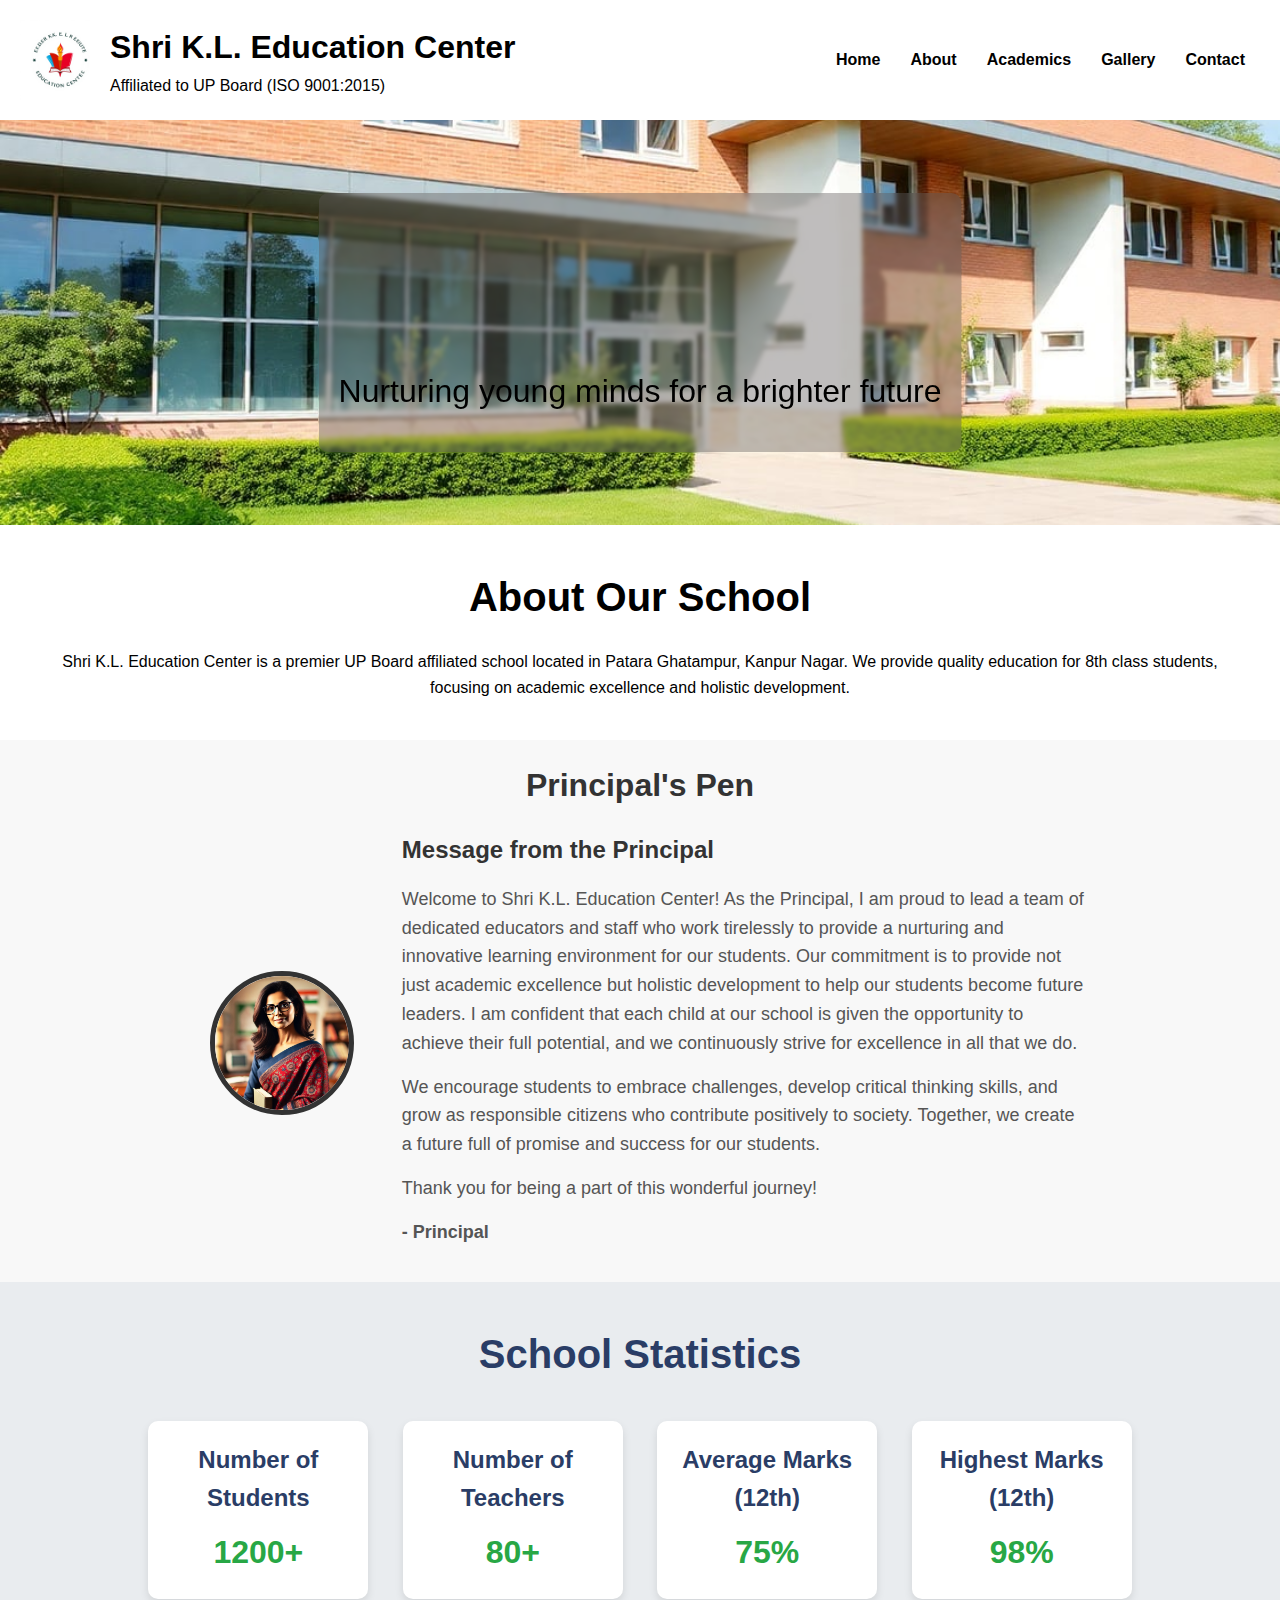
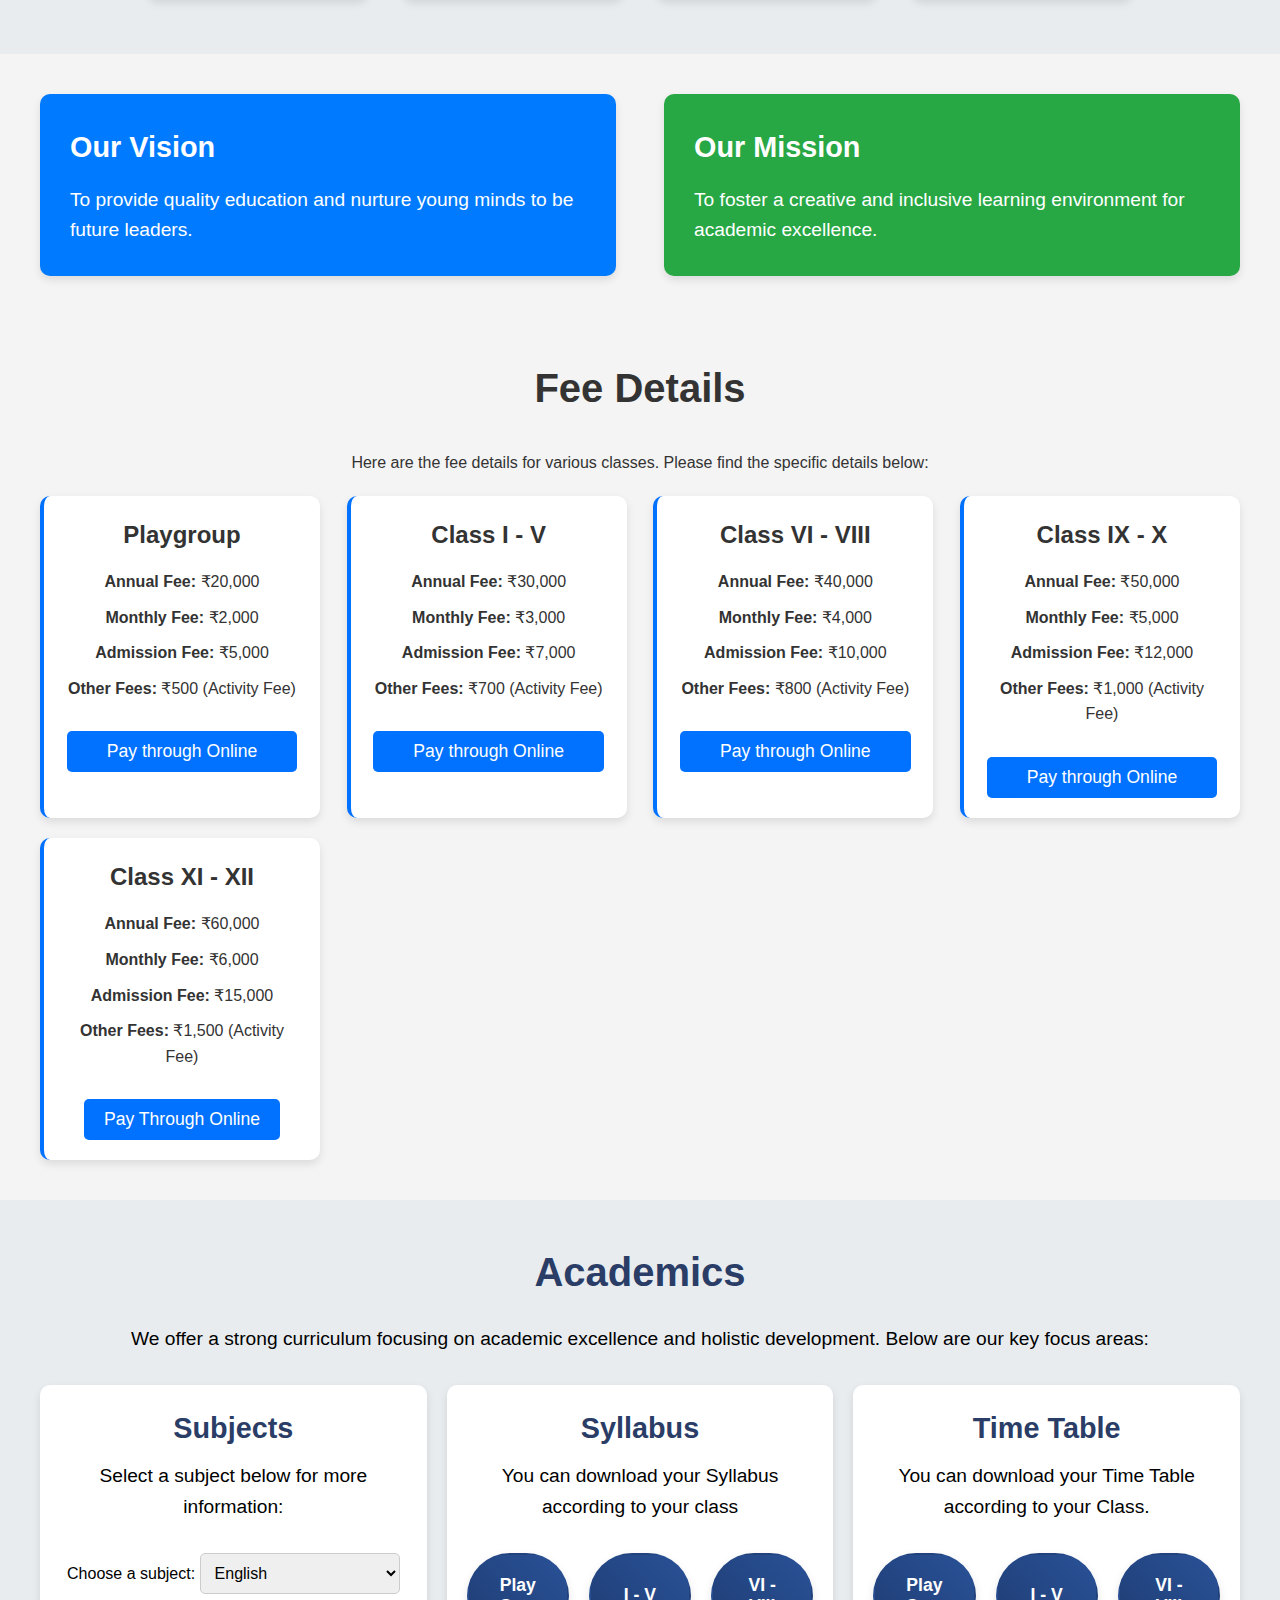
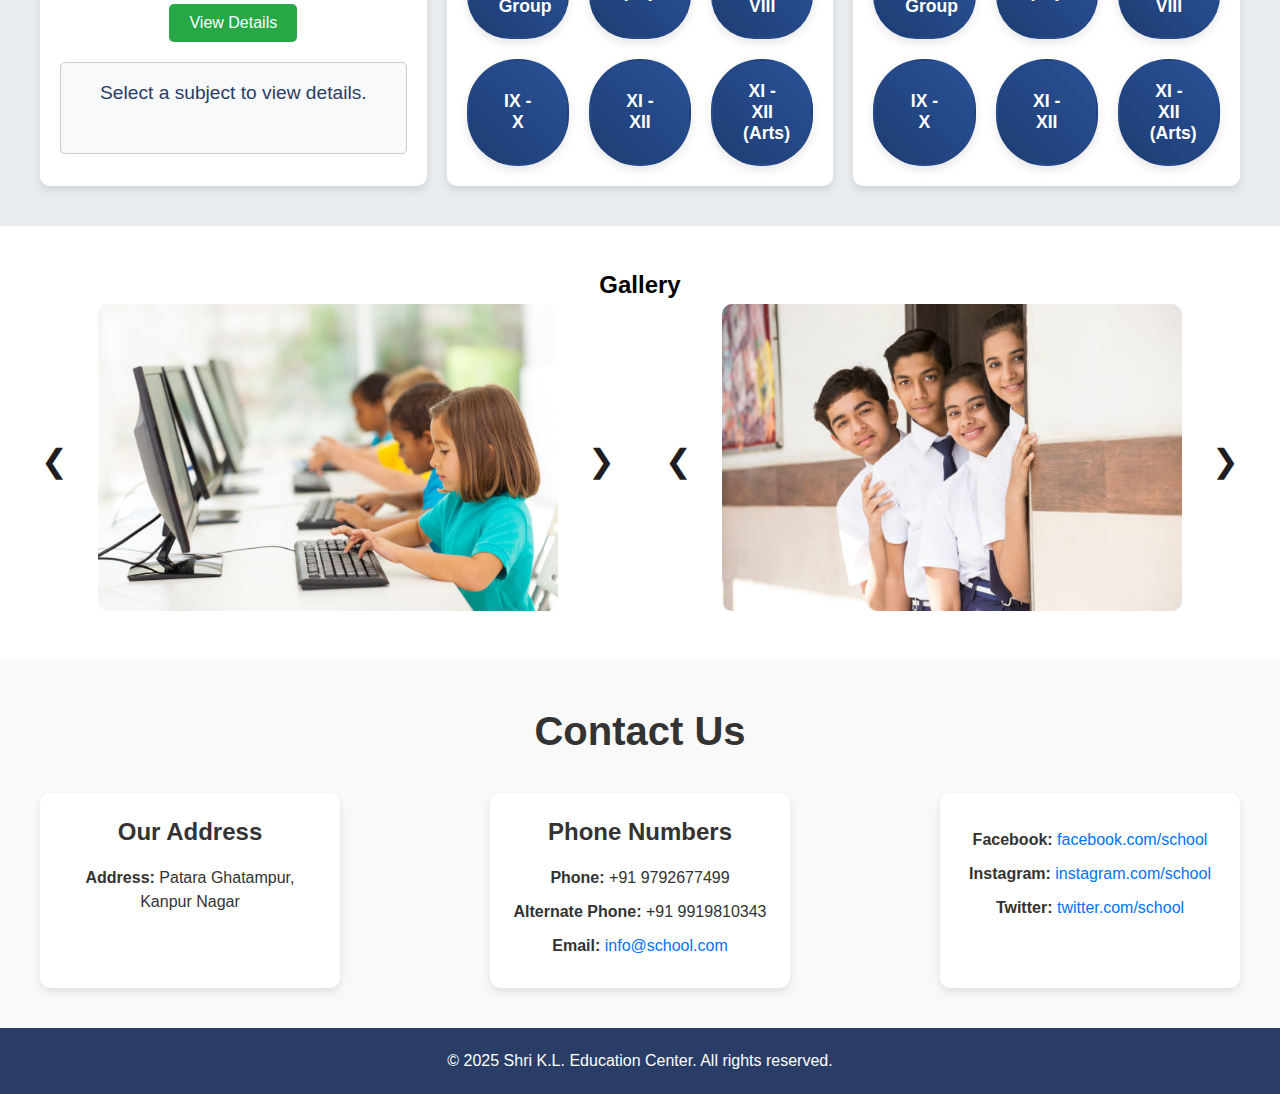
<file: index.html>
<!DOCTYPE html>
<html lang="en">

<head>
    <meta charset="UTF-8">
    <meta name="viewport" content="width=device-width, initial-scale=1.0">
    <title>Shri K.L. Education Center</title>
    <link rel="stylesheet" href="style.css">
    <meta name="description" content="Shri K.L. Education Center - A premier UP Board affiliated school.">
    <meta name="keywords" content="Shri K.L. Education Center, UP Board school, education">
    <link rel="icon" href="favicon.ico">
</head>

<body>
    <!-- Header Section -->
    <header>
        <div class="logo">
            <img src="logo.jpg" alt="Shri K.L. Education Center" width="80" height="80">
            <div class="school-info">
                <h1>Shri K.L. Education Center</h1>
                <p>Affiliated to UP Board (ISO 9001:2015)</p>
            </div>
        </div>
        <nav>
            <ul>
                <li><a href="#home">Home</a></li>
                <li><a href="#about">About</a></li>
                <li><a href="#academics">Academics</a></li>
                <li><a href="#gallery">Gallery</a></li>
                <li><a href="#contact">Contact</a></li>
            </ul>
        </nav>
    </header>

    <!-- Hero Section -->
    <section id="home" class="hero">
        <img src="hero.jpg" alt="School building">
        <div class="hero-content">
            <h2>Welcome to Shri K.L. Education Center</h2>
            <p>Nurturing young minds for a brighter future</p>
        </div>
    </section>

    <!-- About Section -->
    <section id="about">
        <h2>About Our School</h2>
        <p>Shri K.L. Education Center is a premier UP Board affiliated school located in Patara Ghatampur, Kanpur Nagar.
            We provide quality education for 8th class students, focusing on academic excellence and holistic
            development.</p>
    </section>

<!-- Principal's Pen Section -->
<section id="principals-pen">
    <h2>Principal's Pen</h2>
    <div class="principals-message">
        <div class="principal-photo">
            <img src="principal.webp" alt="Principal's Photo" >
        </div>
        <div class="message">
            <h3>Message from the Principal</h3>
            <p>Welcome to Shri K.L. Education Center! As the Principal, I am proud to lead a team of dedicated educators and staff who work tirelessly to provide a nurturing and innovative learning environment for our students. Our commitment is to provide not just academic excellence but holistic development to help our students become future leaders. I am confident that each child at our school is given the opportunity to achieve their full potential, and we continuously strive for excellence in all that we do.</p>
            <p>We encourage students to embrace challenges, develop critical thinking skills, and grow as responsible citizens who contribute positively to society. Together, we create a future full of promise and success for our students.</p>
            <p>Thank you for being a part of this wonderful journey!</p>
            <p><strong>- Principal</strong></p>
        </div>
    </div>
</section>

    <!-- Statistics Section -->
    <section id="statistics">
        <h2>School Statistics</h2>
        <div class="stat-card">
            <h3>Number of Students</h3>
            <p>1200+</p>
        </div>
        <div class="stat-card">
            <h3>Number of Teachers</h3>
            <p>80+</p>
        </div>
        <div class="stat-card">
            <h3>Average Marks (12th)</h3>
            <p>75%</p>
        </div>
        <div class="stat-card">
            <h3>Highest Marks (12th)</h3>
            <p>98%</p>
        </div>
    </section>

    <section id="vision-mission">
        <div class="vision-card">
            <h3>Our Vision</h3>
            <p>To provide quality education and nurture young minds to be future leaders.</p>
        </div>
        <div class="mission-card">
            <h3>Our Mission</h3>
            <p>To foster a creative and inclusive learning environment for academic excellence.</p>
        </div>
    </section>

    <!-- Academics Section -->
    <section id="fee-details">
        <h2>Fee Details</h2>
        <p>Here are the fee details for various classes. Please find the specific details below:</p>
        
        <div class="fee-cards">
            <!-- Playgroup Fee Card -->
            <div class="fee-card">
                <h3>Playgroup</h3>
                <ul>
                    <li><strong>Annual Fee:</strong> ₹20,000</li>
                    <li><strong>Monthly Fee:</strong> ₹2,000</li>
                    <li><strong>Admission Fee:</strong> ₹5,000</li>
                    <li><strong>Other Fees:</strong> ₹500 (Activity Fee)</li>
                </ul>
                <button class="pay-online-btn">
                    <a href="payment.html" class="pay-online-btn">Pay through Online</a>
                </button>
            </div>
    
            <!-- Class I - V Fee Card -->
            <div class="fee-card">
                <h3>Class I - V</h3>
                <ul>
                    <li><strong>Annual Fee:</strong> ₹30,000</li>
                    <li><strong>Monthly Fee:</strong> ₹3,000</li>
                    <li><strong>Admission Fee:</strong> ₹7,000</li>
                    <li><strong>Other Fees:</strong> ₹700 (Activity Fee)</li>
                </ul>
                <button class="pay-online-btn">
                    <a href="payment.html" class="pay-online-btn">Pay through Online</a>
                </button>
            </div>
    
            <!-- Class VI - VIII Fee Card -->
            <div class="fee-card">
                <h3>Class VI - VIII</h3>
                <ul>
                    <li><strong>Annual Fee:</strong> ₹40,000</li>
                    <li><strong>Monthly Fee:</strong> ₹4,000</li>
                    <li><strong>Admission Fee:</strong> ₹10,000</li>
                    <li><strong>Other Fees:</strong> ₹800 (Activity Fee)</li>
                </ul>
                <button class="pay-online-btn">
                    <a href="payment.html" class="pay-online-btn">Pay through Online</a>
                </button>
            </div>
    
            <!-- Class IX - X Fee Card -->
            <div class="fee-card">
                <h3>Class IX - X</h3>
                <ul>
                    <li><strong>Annual Fee:</strong> ₹50,000</li>
                    <li><strong>Monthly Fee:</strong> ₹5,000</li>
                    <li><strong>Admission Fee:</strong> ₹12,000</li>
                    <li><strong>Other Fees:</strong> ₹1,000 (Activity Fee)</li>
                </ul>
                <button class="pay-online-btn">
                    <a href="payment.html" class="pay-online-btn">Pay through Online</a>
                </button>
            </div>
    
            <!-- Class XI - XII Fee Card -->
            <div class="fee-card">
                <h3>Class XI - XII</h3>
                <ul>
                    <li><strong>Annual Fee:</strong> ₹60,000</li>
                    <li><strong>Monthly Fee:</strong> ₹6,000</li>
                    <li><strong>Admission Fee:</strong> ₹15,000</li>
                    <li><strong>Other Fees:</strong> ₹1,500 (Activity Fee)</li>
                </ul>
                <button class="pay-online-btn">
                    <a href="payment-gateway-link" target="_blank">Pay Through Online</a>
                </button>
            </div>
        </div>
    
        
    </section>
    
    
    <!-- Academics Section -->
    <section id="academics">
    <h2>Academics</h2>
    <p>We offer a strong curriculum focusing on academic excellence and holistic development. Below are our key focus areas:</p>

    <div class="academic-cards">
        <!-- Subjects Card -->
        <div class="academic-card">
            <h3>Subjects</h3>
            <p>Select a subject below for more information:</p>
            <form id="subjects-form">
                <label for="subjects-dropdown">Choose a subject:</label>
                <select id="subjects-dropdown" name="subjects">
                    <option value="english">English</option>
                    <option value="mathematics">Mathematics</option>
                    <option value="science">Science</option>
                    <option value="social-science">Social Science</option>
                    <option value="computer-science">Computer Science</option>
                </select>
                <button type="submit">View Details</button>
            </form>
            <div id="subject-info">
                <p>Select a subject to view details.</p>
            </div>
        </div>

        <!-- Syllabus Card -->
        <div class="academic-card">
            <h3>Syllabus</h3>
            <p>You can download your Syllabus according to your class</p>
            
            <div id="syllabus-buttons" class="syllabus-buttons hidden">
                <button><a href="pdf/class1.pdf" target="_blank">Play Group</a></button>
                <button><a href="pdf/class2.pdf" target="_blank">I - V</a></button>
                <button><a href="pdf/class3.pdf" target="_blank">VI - VIII</a></button>
                <button><a href="pdf/class4.pdf" target="_blank">IX - X</a></button>
                <button><a href="pdf/class5.pdf" target="_blank">XI - XII</a></button>
                <button><a href="pdf/class6.pdf" target="_blank">XI - XII (Arts)</a></button>
            </div>
        </div>

        <!-- Time Table Card -->
        <div class="academic-card">
            <h3>Time Table</h3>
            <p>You can download your Time Table according to your Class.</p>
            
            <div id="timetable-buttons" class="syllabus-buttons hidden">
                <button><a href="pdf/class1_time_table.pdf" target="_blank">Play Group</a></button>
                <button><a href="pdf/class2_time_table.pdf" target="_blank">I - V</a></button>
                <button><a href="pdf/class3_time_table.pdf" target="_blank">VI - VIII</a></button>
                <button><a href="pdf/class4_time_table.pdf" target="_blank">IX - X</a></button>
                <button><a href="pdf/class5_time_table.pdf" target="_blank">XI - XII</a></button>
                <button><a href="pdf/class6_time_table.pdf" target="_blank">XI - XII (Arts)</a></button>
            </div>
        </div>
    </div>
</section>



    <!-- Gallery Section -->
    <section id="gallery">
        <h2>Gallery</h2>
        <div class="image-gallery">
            <!-- School Glimpses Card -->
            <div class="gallery-card">
                
                <div class="carousel">
                    <img src="gallery1.jpeg" alt="School Glimpse 1" class="carousel-image">
                    <div class="carousel-controls">
                        <button class="arrow-left">&#10094;</button>
                        <button class="arrow-right">&#10095;</button>
                    </div>
                </div>
            </div>
    
            <!-- Cultural Event Photos Card -->
            <div class="gallery-card">
                
                <div class="carousel">
                    <img src="gallery2.jpg" alt="Cultural Event 1" class="carousel-image">
                    <div class="carousel-controls">
                        <button class="arrow-left">&#10094;</button>
                        <button class="arrow-right">&#10095;</button>
                    </div>
                </div>
            </div>
        </div>
    </section>
    

    <!-- Contact Section -->
    <section id="contact">
        <h2>Contact Us</h2>
        <div class="contact-info">
            <div class="contact-card">
                <h3>Our Address</h3>
                <p><strong>Address:</strong> Patara Ghatampur, Kanpur Nagar</p>
            </div>
    
            <div class="contact-card">
                <h3>Phone Numbers</h3>
                <p><strong>Phone:</strong> +91 9792677499</p>
                <p><strong>Alternate Phone:</strong> +91 9919810343</p>
                <p><strong>Email:</strong> <a href="mailto:info@school.com">info@school.com</a></p>
            </div>
    
            <div class="contact-card">
                <h3></h3>
                
                <p><strong>Facebook:</strong> <a href="https://facebook.com/school" target="_blank">facebook.com/school</a></p>
                <p><strong>Instagram:</strong> <a href="https://instagram.com/school" target="_blank">instagram.com/school</a></p>
                <p><strong>Twitter:</strong> <a href="https://twitter.com/school" target="_blank">twitter.com/school</a></p>
            </div>
        </div>
    </section>
    

    <!-- Footer Section -->
    <footer>
        <p>&copy; 2025 Shri K.L. Education Center. All rights reserved.</p>
    </footer>
    <script>
        const subjectsInfo = {
            english: "English focuses on developing strong reading, writing, and communication skills.",
            mathematics: "Mathematics covers arithmetic, algebra, geometry, and problem-solving techniques.",
            science: "Science includes physics, chemistry, and biology, fostering curiosity and critical thinking.",
            "social-science": "Social Science explores history, geography, civics, and economics.",
            "computer-science": "Computer Science teaches programming, algorithms, and technology concepts."
        };

        const dropdown = document.getElementById("subjects-dropdown");
        const subjectInfoDiv = document.getElementById("subject-info");

        document.getElementById("subjects-form").addEventListener("submit", function (event) {
            event.preventDefault(); // Prevent form submission
            const selectedSubject = dropdown.value;
            subjectInfoDiv.innerHTML = `<p>${subjectsInfo[selectedSubject]}</p>`;
        });
    </script>
    <script src="script.js"></script>


</body>

</html>
</file>
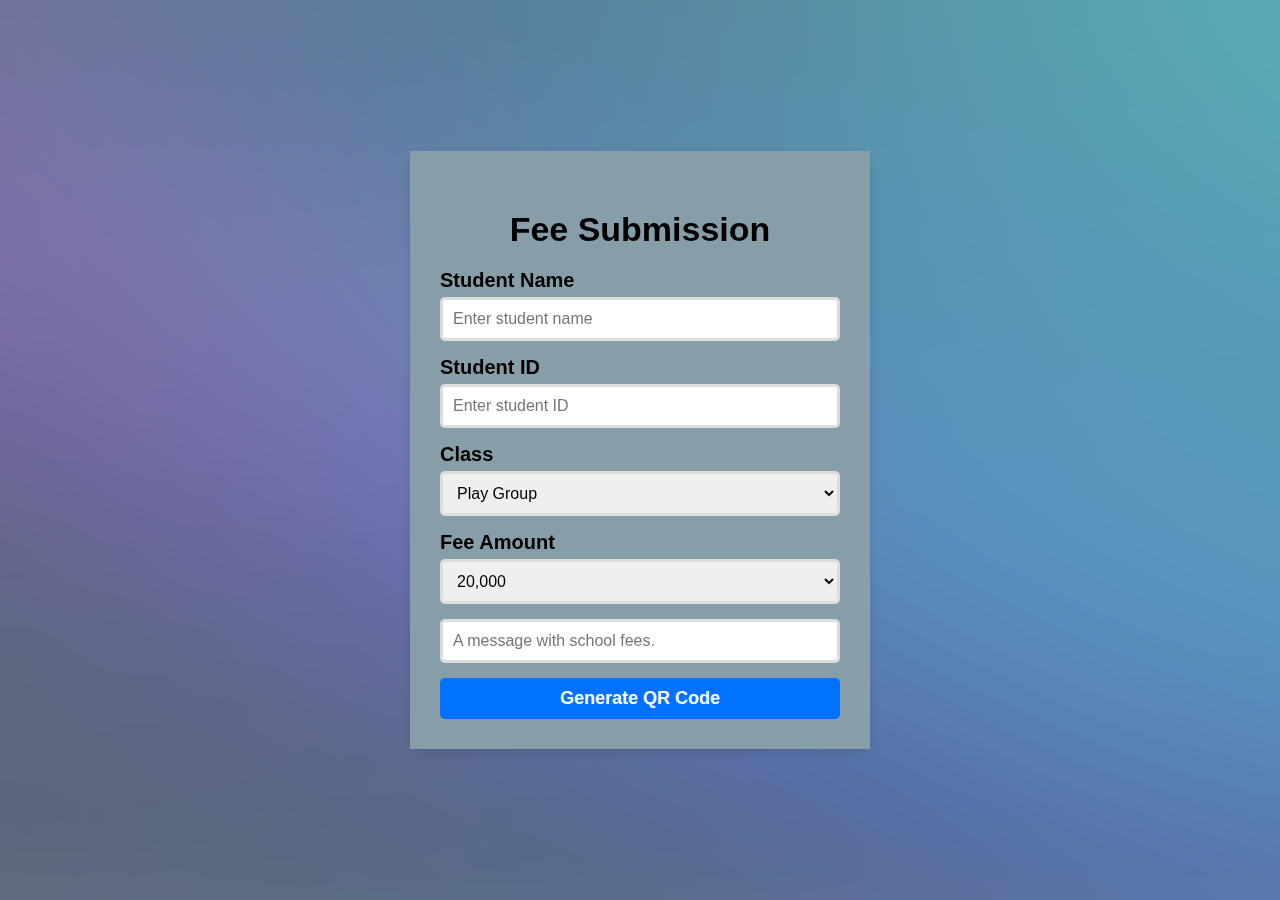
<file: payment.html>
<!DOCTYPE html>
<html lang="en">
<head>
    <meta charset="UTF-8">
    <meta name="viewport" content="width=device-width, initial-scale=1.0">
    <title>Fee Submission</title>
    <style>
        /* Global Styles */
        body {
            font-family: 'Arial', sans-serif;
            background: url('background.jpg') no-repeat center center fixed; /* Add your background image */
            background-size: cover;
            background-position: center;
            height: 100vh;
            margin: 0;
            padding: 0;
            display: flex;
            justify-content: center;
            align-items: center;
            overflow: hidden;
        }

        /* Create a blurry background */
        ::after {
            content: '';
            position: absolute;
            top: 0;
            left: 0;
            right: 0;
            bottom: 0;
            background: rgba(136, 158, 168, 0.4); /* Darker overlay for contrast */
            backdrop-filter: blur(10px);
            z-index: -1;
        }

        /* Container for the form with blurry background effect */
        .container {
            background: rgba(173, 216, 230, 0.7); /* Light Blue with Translucency */
            border-radius: 15px;
            box-shadow: 0 4px 10px rgba(0, 0, 0, 0.1);
            padding: 30px;
            width: 100%;
            max-width: 400px;
            z-index: 1;
            backdrop-filter: blur(8px); /* Apply blur effect to the form */
        }

        h2 {
            text-align: center;
            color: #000000;
            font-size: 34px;
            margin-bottom: 20px;
        }

        label {
            font-size: 20px;
            color: #000000;
            margin-bottom: 5px;
            display: block;
            font-weight: bold;
        }

        input, select {
            width: 100%;
            padding: 10px;
            margin-bottom: 15px;
            border: 3px solid #ddd;
            border-radius: 5px;
            font-size: 16px;
            box-sizing: border-box;
        }

        button {
            width: 100%;
            padding: 10px;
            background-color: #0072ff;
            color: white;
            font-size: 18px;
            font-weight: bold;
            border: none;
            border-radius: 5px;
            cursor: pointer;
            transition: all 0.3s ease;
        }

        button:hover {
            background-color: #00c6ff;
        }

        .qr-code {
            display: none;
            text-align: center;
            margin-top: 20px;
        }

        #timer {
            font-size: 20px;
            margin-top: 10px;
            color: #333;
        }

        .qr-container {
            max-width: 200px;
            margin: 0 auto;
        }

        .qr-container img {
            width: 100%;
            border-radius: 10px;
        }
    </style>
</head>
<body>
    <div class="container">
        <h2>Fee Submission</h2>
        <form id="fee-form">
            <label for="student-name">Student Name</label>
            <input type="text" id="student-name" placeholder="Enter student name" required>

            <label for="student-id">Student ID</label>
            <input type="text" id="student-id" placeholder="Enter student ID" required>

            <label for="class">Class</label>
            <select id="class" required>
                <option value="1">Play Group</option>
                <option value="2">I - V</option>
                <option value="3">VI - VIII</option>
                <option value="4">IX - X</option>
                <option value="5">XI - XII</option> <!-- Fixed the duplicate option -->
            </select>

            <label for="fee-amount">Fee Amount</label>
            <select id="fees" required>
                <option value="1">20,000</option>
                <option value="2">30,000</option>
                <option value="3">40,000</option>
                <option value="4">50,000</option>
                <option value="5">60,000</option> <!-- Fixed the duplicate option -->
            </select>
            <input type="number" id="fee-amount" placeholder="A message with school fees." required>

            <button type="button" id="generate-btn">Generate QR Code</button>
        </form>

        <div class="qr-code" id="qr-code">
            <div class="qr-container">
                <img id="qr-img" src="qr-code.jpg" alt="QR Code"> <!-- Use correct path for QR -->
            </div>
            <p>Feel free to contact us.</p>
            <div id="timer">Time remaining: 60s</div>
        </div>
    </div>

    <script>
        const generateButton = document.getElementById('generate-btn');
        const qrCode = document.getElementById('qr-code');
        const timerElement = document.getElementById('timer');
        let timer;

        generateButton.addEventListener('click', function() {
            // Show QR code
            qrCode.style.display = 'block';

            // Start countdown timer
            let timeLeft = 60;
            timerElement.textContent = `Time remaining: ${timeLeft}s`;

            timer = setInterval(() => {
                timeLeft--;
                timerElement.textContent = `Time remaining: ${timeLeft}s`;

                if (timeLeft <= 0) {
                    clearInterval(timer);
                    qrCode.style.display = 'none';  // Hide QR code after 60s
                }
            }, 1000);
        });
    </script>
</body>
</html>
</file>
<file: style.css>
/* Resetting styles for better control */
* {
    margin: 0;
    padding: 0;
    box-sizing: border-box;
}

/* Body and Layout */
body {
    font-family: Arial, sans-serif;
    line-height: 1.6;
    background-color: #ffffff;
}

/* Header Section */
header {
    display: flex;
    justify-content: space-between;
    align-items: center;
    background-color: #ffffff;
    color: rgb(0, 0, 0);
    padding: 20px;
    
}

/* Style when the header is minimized */
header.shrink {
    padding: 10px 0;
    background-color: rgba(0, 0, 0, 0.8); /* Optional: Change header background when scrolled */
}

header .logo img {
    transition: all 0.3s ease;
}

header.shrink .logo img {
    width: 60px; /* Shrink logo size */
    height: 60px;
}

header.shrink .school-info h1 {
    font-size: 20px; /* Shrink text size */
}

header.shrink .school-info p {
    font-size: 12px; /* Shrink text size */
}
header .logo {
    display: flex;
    align-items: center;
}

header .logo img {
    margin-right: 10px;
}

header nav ul {
    list-style: none;
    display: flex;
}

header nav ul li {
    margin: 0 15px;
}

header nav ul li a {
    color: rgb(0, 0, 0);
    text-decoration: none;
    font-weight: bold;
}

/* Hero Section */
/* Hero Section */
.hero {
    position: relative;
    text-align: center;
    width: 100%;
    height: 45vh; /* Set the height of the hero section to 45% of the viewport height */
}

.hero img {
    width: 100%;  /* Ensure the image takes the full width */
    height: 100%; /* Set the height of the image to match the container's height */
    object-fit: cover; /* Ensure the image covers the area without distortion */
}

.hero-content {
    position: absolute;
    top: 50%;
    left: 50%;
    transform: translate(-50%, -50%);
    color: rgb(0, 0, 0);
    font-size: 2rem;
    padding: 20px;
    background: rgba(94, 90, 90, 0.4); /* Semi-transparent black background */
    border-radius: 10px; /* Optional: rounded corners */
    backdrop-filter: blur(2px); /* Apply blur effect to the background */
    -webkit-backdrop-filter: blur(2px); /* For Safari */
    max-width: 80%; /* Optional: limit width */
    text-align: center; /* Center align text */
}

.hero-content h2 {
    opacity: 0; /* Start hidden */
    transform: translateY(30px); /* Start 30px below its final position */
    animation: fadeInUp 1.5s ease-out forwards; /* Apply the entrance animation */
    animation-delay: 0.5s; /* Delay the animation to appear after a moment */
}

/* Animation for fading in and sliding up */
@keyframes fadeInUp {
    0% {
        opacity: 0;
        transform: translateY(30px); /* Start below and transparent */
    }
    100% {
        opacity: 1;
        transform: translateY(0); /* End at normal position */
    }
}

.hero-content p {
    display: inline-block;
    white-space: nowrap; /* Prevents the text from wrapping */
    overflow: hidden; /* Hides the text initially */
    animation: typing 3s steps(30) infinite, reset 0s 3s infinite; /* Typing loop animation without cursor */
}

/* Typing Animation Keyframes */
@keyframes typing {
    from {
        width: 0; /* Start with no text */
    }
    to {
        width: 100%; /* End with full text displayed */
    }
}

/* Reset the text to start over after typing animation */
@keyframes reset {
    0% {
        width: 100%;
    }
    100% {
        width: 0;
    }
}
/* About Section */
#about {
    padding: 40px;
    text-align: center;
    background-color: #fff;
}

#about h2 {
    font-size: 2.5rem;
    margin-bottom: 20px;
}

/* Academics Section */
#academics {
    padding: 40px;
    background-color: #e9ecef;
}

#academics ul {
    list-style: none;
}

#academics ul li {
    font-size: 1.2rem;
    margin: 10px 0;
}


/* Gallery Section */
#gallery {
    padding: 40px;
    text-align: center;
    width: 100%;
    box-sizing: border-box;
}

/* Make sure the image gallery takes up the full width of the container */
.image-gallery {
    display: flex;
    justify-content: space-between;
    gap: 40px; /* Space between the cards */
    flex-wrap: wrap; /* Allow wrapping of cards on smaller screens */
}

/* Each gallery card will fill 50% of the width on larger screens */
.gallery-card {
    width: 48%; /* 50% minus margin for gap between cards */
    border: 0px solid #ddd;
    border-radius: 10px;
    padding: 0px;
    background-color: #fff;
    box-sizing: border-box;
}

h3 {
    margin-bottom: px;
}

.carousel {
    position: relative;
}

.carousel-image {
    width: 80%;
    height: auto;
    object-fit: cover;
    border-radius: 10px;
}

.carousel-controls {
    position: absolute;
    top: 50%;
    width: 100%;
    display: flex;
    justify-content: space-between;
    transform: translateY(-50%);
}

.arrow-left,
.arrow-right {
    background-color: transparent;
    color: rgb(31, 29, 29);
    border: none;
    font-size: 2rem;
    padding: 1px;
    cursor: pointer;
    border-radius: 100%;
    transition: background-color 0.3s;
}

.arrow-left:hover,
.arrow-right:hover {
    background-color: transparent;
}

/* Responsive layout for smaller screens */
@media (max-width: 768px) {
    .gallery-card {
        width: 100%; /* Full width for smaller screens */
    }
}

@media (max-width: 480px) {
    h3 {
        font-size: 1.5rem; /* Adjust title size for smaller screens */
    }

    .arrow-left,
    .arrow-right {
        font-size: 1.5rem; /* Adjust arrow size for smaller screens */
        padding: 8px;
    }
}


/* Contact Section */
#contact {
    padding: 40px;
    background-color: #f9f9f9;
    color: #333;
    text-align: center;
    box-sizing: border-box;
}

#contact h2 {
    font-size: 2.5rem;
    margin-bottom: 30px;
}

.contact-info {
    display: flex;
    flex-wrap: wrap;
    justify-content: space-between;
    gap: 20px;
    max-width: 1200px;
    margin: 0 auto;
}

.contact-card {
    background-color: #fff;
    padding: 20px;
    border-radius: 10px;
    box-shadow: 0 4px 8px rgba(0, 0, 0, 0.1);
    width: 100%;
    max-width: 300px;
    box-sizing: border-box;
    transition: transform 0.3s ease;
}

.contact-card h3 {
    font-size: 1.5rem;
    margin-bottom: 15px;
}

.contact-card p {
    font-size: 1rem;
    margin-bottom: 10px;
    line-height: 1.5;
}

.contact-card a {
    color: #0072ff;
    text-decoration: none;
}

.contact-card a:hover {
    text-decoration: underline;
}

/* Hover effect for the contact cards */
.contact-card:hover {
    transform: translateY(-5px);
    box-shadow: 0 8px 16px rgba(0, 0, 0, 0.2);
}

/* Responsive layout */
@media (max-width: 768px) {
    .contact-info {
        flex-direction: column;
        align-items: center;
    }

    .contact-card {
        width: 100%;
        max-width: 500px;
    }
}

/* Footer */
footer {
    padding: 20px;
    text-align: center;
    background-color: #2a3d66;
    color: white;
}

/* Hover effect for nav links */
header nav ul li a:hover {
    color: #f4f4f4;
    text-decoration: underline;
}

/* Mobile responsiveness */
@media screen and (max-width: 768px) {
    header {
        flex-direction: column;
        text-align: center;
    }

    header .logo {
        margin-bottom: 20px;
    }

    header nav ul {
        flex-direction: column;
        padding-top: 10px;
    }

    header nav ul li {
        margin: 10px 0;
    }

    .image-gallery {
        flex-direction: column;
    }

    .image-gallery img {
        width: 80%;
        margin-bottom: 20px;
    }
}

/* Statistics Section */
#statistics {
    padding: 40px;
    background-color: #e9ecef;
    text-align: center;
}

#statistics h2 {
    font-size: 2.5rem;
    margin-bottom: 20px;
    color: #2a3d66; /* Matching header color */
}

.stat-card {
    display: inline-block;
    background-color: white;
    padding: 20px;
    margin: 15px;
    width: 220px;
    border-radius: 10px;
    box-shadow: 0 4px 8px rgba(0, 0, 0, 0.1);
    transition: transform 0.3s ease, box-shadow 0.3s ease;
}

.stat-card h3 {
    font-size: 1.5rem;
    color: #2a3d66;
    margin-bottom: 10px;
}

.stat-card p {
    font-size: 2rem;
    font-weight: bold;
    color: #28a745; /* Green color for the stats */
}

/* Hover effect for stat cards */
.stat-card:hover {
    transform: translateY(-10px); /* Slight lift effect */
    box-shadow: 0 8px 16px rgba(0, 0, 0, 0.15); /* Deeper shadow on hover */
}


/* Vision and Mission Section */
#vision-mission {
    padding: 40px;
    display: flex;
    justify-content: space-between;
    gap: 20px; /* Space between the two cards */
    background-color: #f4f4f4;
}

#vision-mission h2 {
    text-align: center;
    font-size: 2.5rem;
    margin-bottom: 20px;
    color: #2a3d66; /* Header color */
    width: 100%;
}

/* Vision Card */
.vision-card {
    background-color: #007bff; /* Blue color */
    color: white;
    padding: 30px;
    width: 48%;
    border-radius: 10px;
    box-shadow: 0 4px 8px rgba(0, 0, 0, 0.1);
    transition: transform 0.3s ease, box-shadow 0.3s ease;
}

.vision-card h3 {
    font-size: 1.8rem;
    margin-bottom: 15px;
}

.vision-card p {
    font-size: 1.2rem;
}

/* Mission Card */
.mission-card {
    background-color: #28a745; /* Green color */
    color: white;
    padding: 30px;
    width: 48%;
    border-radius: 10px;
    box-shadow: 0 4px 8px rgba(0, 0, 0, 0.1);
    transition: transform 0.3s ease, box-shadow 0.3s ease;
}

.mission-card h3 {
    font-size: 1.8rem;
    margin-bottom: 15px;
}

.mission-card p {
    font-size: 1.2rem;
}

/* Hover effect for vision and mission cards */
.vision-card:hover,
.mission-card:hover {
    transform: translateY(-10px); /* Slight lift effect */
    box-shadow: 0 8px 16px rgba(0, 0, 0, 0.15); /* Deeper shadow on hover */
}

/* Academics Section */
#academics {
    padding: 40px;
    background-color: #e9ecef;
    text-align: center;
}

#academics h2 {
    font-size: 2.5rem;
    margin-bottom: 20px;
    color: #2a3d66; /* Matching header color */
}

#academics p {
    font-size: 1.2rem;
    margin-bottom: 30px;
}

/* Academic Cards Container */
.academic-cards {
    display: grid;
    grid-template-columns: repeat(auto-fit, minmax(250px, 1fr));
    gap: 20px;
    justify-items: center;
    margin-top: 20px;
}

/* Individual Academic Card */
.academic-card {
    background-color: white;
    padding: 20px;
    border-radius: 10px;
    box-shadow: 0 4px 8px rgba(0, 0, 0, 0.1);
    text-align: center;
    transition: transform 0.3s ease, box-shadow 0.3s ease;
}

.academic-card h3 {
    font-size: 1.8rem;
    color: #2a3d66;
    margin-bottom: 10px;
}

.academic-card p {
    font-size: 1.2rem;
    margin-bottom: 15px;
}

.academic-card:hover {
    transform: translateY(-10px); /* Slight lift effect */
    box-shadow: 0 8px 16px rgba(0, 0, 0, 0.15); /* Deeper shadow on hover */
}

/* Subjects Dropdown Styling */
#subjects-form {
    margin: 15px 0;
}

#subjects-dropdown {
    padding: 10px;
    font-size: 1rem;
    border: 1px solid #ccc;
    border-radius: 5px;
    width: 100%;
    max-width: 200px;
}

#subjects-form button {
    padding: 10px 20px;
    margin-top: 10px;
    background-color: #28a745;
    color: white;
    border: none;
    border-radius: 5px;
    font-size: 1rem;
    cursor: pointer;
    transition: background-color 0.3s ease;
}

#subjects-form button:hover {
    background-color: #218838;
}

/* Subject Info Styling */
#subject-info {
    margin-top: 20px;
    padding: 15px;
    background-color: #f8f9fa;
    border: 1px solid #ccc;
    border-radius: 5px;
    font-size: 1rem;
    color: #2a3d66;
}


/* Syllabus Section */
.syllabus-buttons {
    display: grid;
    grid-template-columns: repeat(3, 1fr);
    gap: 20px;
    margin-top: 20px;
}

/* Button Style */
.syllabus-buttons button {
    position: relative;
    background: linear-gradient(45deg, #1e3c72, #2a5298);
    color: white;
    padding: 20px 30px;
    font-size: 1.1rem;
    font-weight: 600;
    border: 2px solid transparent;
    border-radius: 50px; /* Round corners for a pill shape */
    text-align: center;
    cursor: pointer;
    transition: all 0.3s ease;
    overflow: hidden;
    box-shadow: 0 4px 10px rgba(0, 0, 0, 0.1);
}

/* Adding image to button */
.syllabus-buttons button .button-image {
    position: absolute;
    top: 50%;
    left: 50%;
    transform: translate(-50%, -50%);
    width: 30px; /* Adjust the size of the image */
    height: 30px;
    opacity: 0;
    transition: opacity 0.3s ease;
}

/* Show image when hovered */
.syllabus-buttons button:hover .button-image {
    opacity: 1; /* Make the image visible on hover */
}

/* Link inside button */
.syllabus-buttons button a {
    color: white;
    text-decoration: none;
    display: block;
}

/* Hover Effects */
.syllabus-buttons button:hover {
    transform: scale(1.05); /* Slight zoom effect */
    background: linear-gradient(45deg, #00c6ff, #0072ff); /* Lighter gradient on hover */
    border-color: #fff; /* Light border on hover */
    box-shadow: 0 10px 20px rgba(0, 0, 0, 0.2); /* Deeper shadow on hover */
}

/* Icon effect for button */
.syllabus-buttons button::before {
    content: "📄";
    position: absolute;
    top: 50%;
    left: 50%;
    transform: translate(-50%, -50%);
    font-size: 2rem;
    opacity: 0;
    transition: opacity 0.3s ease;
}

/* Show icon on hover */
.syllabus-buttons button:hover::before {
    opacity: 0;
    


   
}

/* Fee Section */ 

#fee-details {
    padding: 40px;
    background-color: #f4f4f4;
    color: #333;
    text-align: center;
}

#fee-details h2 {
    font-size: 2.5rem;
    margin-bottom: 30px;
}

/* Flexbox layout for fee cards */
.fee-cards {
    display: flex; /* Use flexbox to place items in a row */
    justify-content: space-between; /* Ensure even spacing between cards */
    gap: 20px; /* Space between cards */
    margin-top: 20px;
    flex-wrap: wrap; /* Allows wrapping on smaller screens */
}

/* Fee Card Styles */
.fee-card {
    background-color: #fff;
    padding: 20px;
    border-radius: 10px;
    box-shadow: 0 4px 8px rgba(0, 0, 0, 0.1);
    transition: transform 0.3s ease;
    border-left: 4px solid #0072ff;
    flex: 1; /* Allows the cards to be flexible */
    min-width: 250px; /* Ensures that cards don't shrink too much */
    max-width: 280px; /* Controls the maximum width of cards */
}

.fee-card h3 {
    font-size: 1.5rem;
    margin-bottom: 15px;
}

/* Remove underline from links inside buttons */
.fee-card a {
    text-decoration: none; /* Removes underline */
    color: white; /* Ensures the text color is still white */
}

/* Button Style */
.fee-card .pay-online-btn {
    margin-top: 20px;
    background-color: #0072ff;
    color: white;
    padding: 10px 20px;
    font-size: 1.1rem;
    border: none;
    border-radius: 5px;
    cursor: pointer;
    transition: background-color 0.3s ease;
}

.fee-card .pay-online-btn:hover {
    background-color: #005bb5;
}

.fee-card ul {
    list-style: none;
    padding: 0;
}

.fee-card li {
    font-size: 1rem;
    margin-bottom: 10px;
}

.fee-card .pay-online-btn {
    margin-top: 20px;
    background-color: #0072ff;
    color: white;
    padding: 10px 20px;
    font-size: 1.1rem;
    border: none;
    border-radius: 5px;
    cursor: pointer;
    transition: background-color 0.3s ease;
}

.fee-card .pay-online-btn:hover {
    background-color: #005bb5;
}

.fee-notes {
    margin-top: 30px;
    font-size: 1.2rem;
    text-align: left;
    max-width: 1000px;
    margin: 30px auto;
}

.fee-notes h4 {
    font-size: 1.4rem;
    margin-bottom: 10px;
}

.fee-notes p {
    font-size: 1rem;
    margin-bottom: 20px;
}

.fee-card:hover {
    transform: translateY(-5px);
    box-shadow: 0 8px 16px rgba(0, 0, 0, 0.2);
}

/* Responsive layout for smaller screens */
@media screen and (max-width: 768px) {
    .fee-cards {
        flex-direction: column; /* Stack cards vertically on smaller screens */
        align-items: center; /* Center the cards */
    }
}

@media screen and (max-width: 480px) {
    .fee-cards {
        flex-direction: column; /* Stack cards vertically for very small screens */
        align-items: center; /* Center the cards */
    }
}

/* Principal's Pen Section */
#principals-pen {
    padding: 20px 0;
    background-color: #f8f8f8;
    text-align: center;
}

#principals-pen h2 {
    font-size: 32px;
    font-weight: bold;
    margin-bottom: 20px;
    color: #333;
}

.principals-message {
    display: flex;
    justify-content: center;
    align-items: center;
    gap: 30px;
    max-width: 70vw;
    margin: auto ;
}

.principal-photo img {
    width: 80%;
    border-radius: 50%;
    border: 5px solid #333;
}

.message {
    max-width: 700px;
    text-align: left;
    font-size: 18px;
    line-height: 1.6;
    color: #555;
}

.message h3 {
    font-size: 24px;
    font-weight: bold;
    color: #333;
    margin-bottom: 15px;
}

.message p {
    margin-bottom: 15px;
}
</file>
